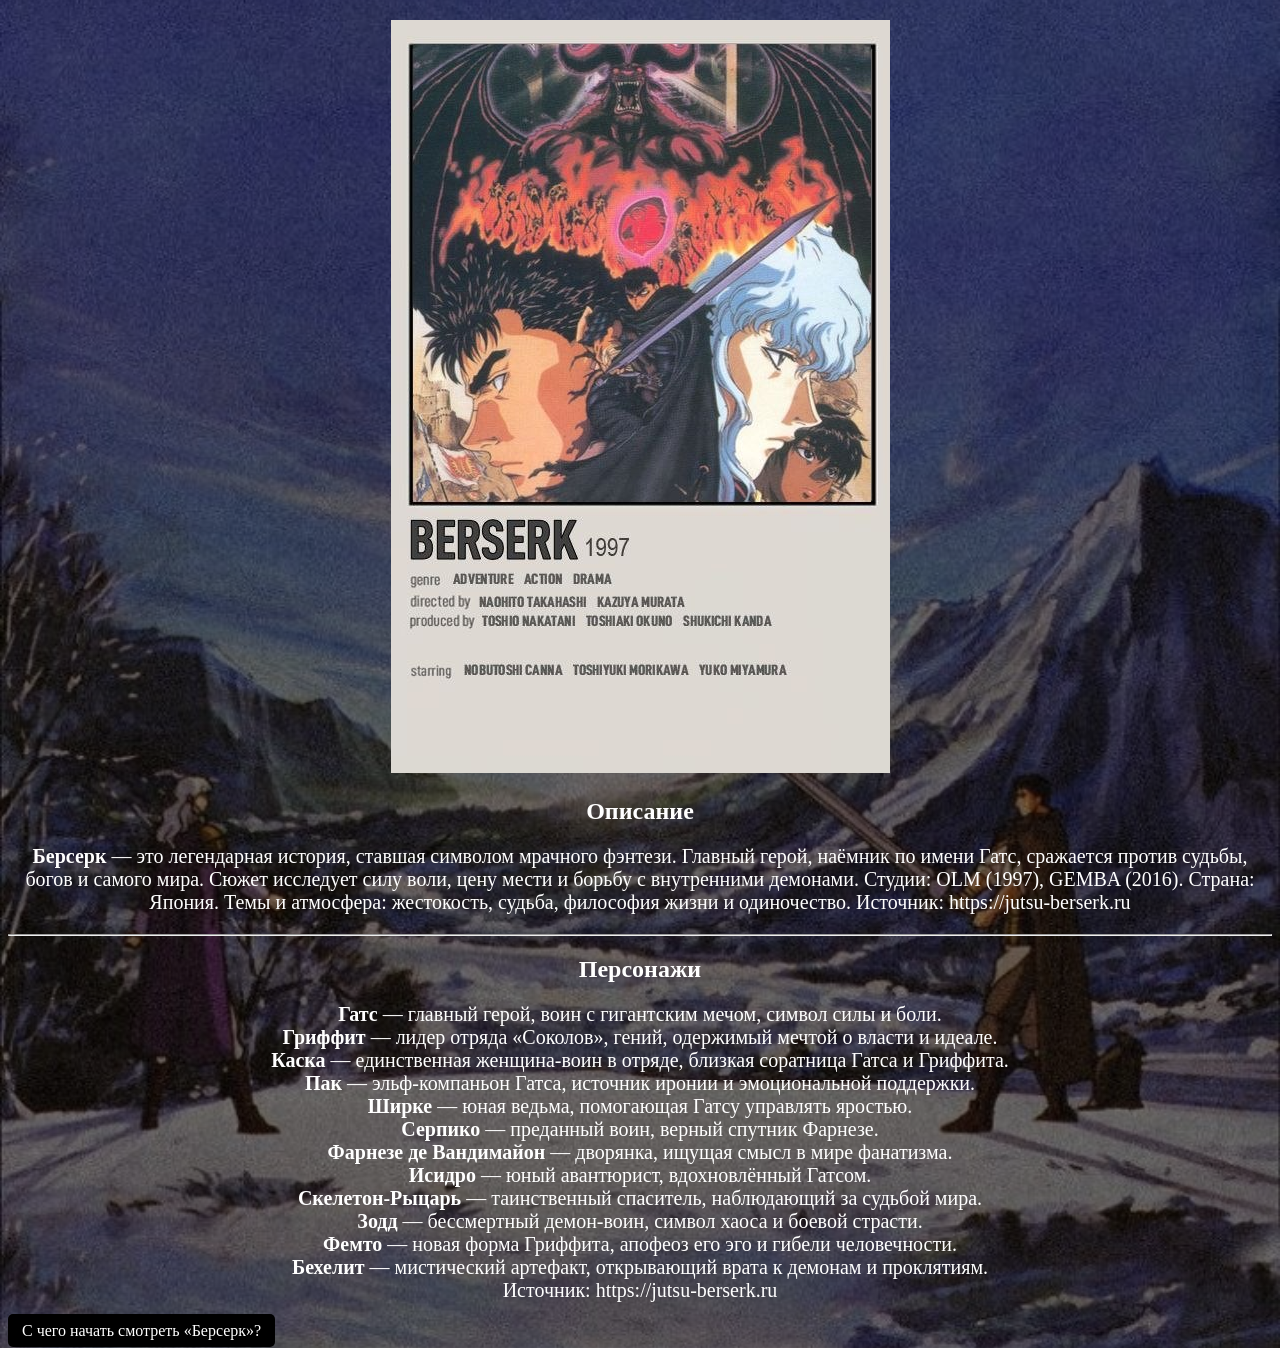
<file: index.html>
<!DOCTYPE html>

<html>
    <head>
        <meta charset="UTF-8">
        <meta name="viewport" content="width=device-width, initial-scale=1.0">
        <title>Berserk</title>
        <link rel = "stylesheet" href = "style.css">
        <!-- <link rel="stylesheet" href="style.css"> -->
    </head>

    <body>
        <!-- <h2>Heading 2</h2>
        <h3>Heading 3</h3>
        <h4>Heading 4</h4>
        <h5>Heading 5</h5>
        <h6>Heading 6</h6> -->
        <p>
            <img src="berserk.jpg" alt="Berserk Guts">
        </p>
        
        <h2>
            Описание
        </h2>

        <p>
            <b>Берсерк</b> — это легендарная история, ставшая символом мрачного фэнтези. Главный герой, наёмник по имени Гатс, сражается против судьбы, богов и самого мира. Сюжет исследует силу воли, цену мести и борьбу с внутренними демонами. Студии: OLM (1997), GEMBA (2016). Страна: Япония. Темы и атмосфера: жестокость, судьба, философия жизни и одиночество.
Источник: https://jutsu-berserk.ru
        </p> 
        <hr>
        <h2>
            Персонажи
        </h2>
        <p>
            <b>Гатс</b> — главный герой, воин с гигантским мечом, символ силы и боли. <br>
<b>Гриффит</b> — лидер отряда «Соколов», гений, одержимый мечтой о власти и идеале. <br>
<b>Каска</b> — единственная женщина-воин в отряде, близкая соратница Гатса и Гриффита. <br>
<b>Пак</b> — эльф-компаньон Гатса, источник иронии и эмоциональной поддержки. <br>
<b>Ширке</b> — юная ведьма, помогающая Гатсу управлять яростью. <br>
<b>Серпико</b> — преданный воин, верный спутник Фарнезе. <br>
<b>Фарнезе де Вандимайон</b> — дворянка, ищущая смысл в мире фанатизма. <br>
<b>Исидро</b> — юный авантюрист, вдохновлённый Гатсом. <br>
<b>Скелетон-Рыцарь</b> — таинственный спаситель, наблюдающий за судьбой мира. <br>
<b>Зодд</b> — бессмертный демон-воин, символ хаоса и боевой страсти. <br>
<b>Фемто</b> — новая форма Гриффита, апофеоз его эго и гибели человечности. <br>
<b>Бехелит</b> — мистический артефакт, открывающий врата к демонам и проклятиям. <br>
Источник: https://jutsu-berserk.ru
        </p>

         <a href="new2.html" class="button">
   С чего начать смотреть «Берсерк»?
</a>
    </body>
</html
</file>
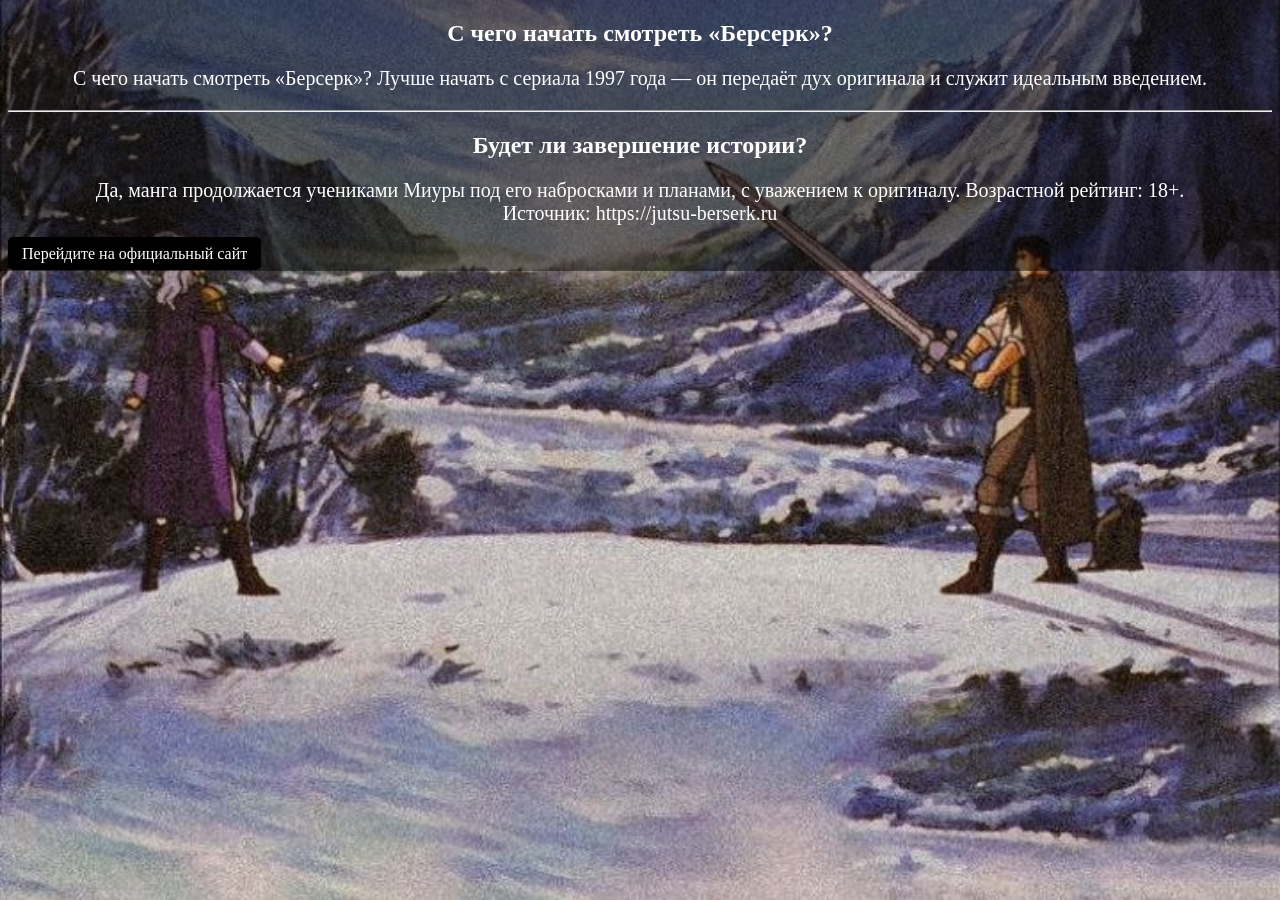
<file: new2.html>
<!DOCTYPE html>

<html>
    <head>
        <meta name="viewport" content="width=device-width, initial-scale=1.0">
        <title>Berserk</title>
        <link rel = "stylesheet" href = "style.css ">

    </head>

    <body>

        <h2>
            С чего начать смотреть «Берсерк»?
        </h2>

        <p>
            С чего начать смотреть «Берсерк»?
Лучше начать с сериала 1997 года — он передаёт дух оригинала и служит идеальным введением.
        </p>
        <hr>
        <h2>
            Будет ли завершение истории?
        </h2>

        <p>
            Да, манга продолжается учениками Миуры под его набросками и планами, с уважением к оригиналу.

Возрастной рейтинг: 18+.<br>
Источник: https://jutsu-berserk.ru
        </p>
        <!-- <a href="new2.html" С чего начать смотреть «Берсерк»? ></a> -->

        <!-- <a href="https://jutsu-berserk.ru/" 
   style="color: white; background-color: rgba(0,0,0,0.6); padding: 4px 8px; border-radius: 4px; text-decoration: none;">
   Перейдите на официальный сайт
</a> -->
    <a href="https://jutsu-berserk.ru/" class="button" target="_blank">
   Перейдите на официальный сайт
</a>

</html>
</file>
<file: style.css>
/* body {
    background-image: url("backround_image.jpg");
    background-size: cover;
    background-repeat: no-repeat;
    background-position: center;
} */
 body {
    background-image: linear-gradient(rgba(0,0,0,0.5), rgba(0,0,0,0.5)), url("backround_image.jpg");
    background-size: cover;
    background-repeat: no-repeat;
    background-position: center;
    color: white; /* Matn rangini oq qilamiz */
}
img {
    max-width: 100%;
    height: auto;
}
/* h1, p {
    color: white;
    text-shadow: 2px 2px 4px rgba(0,0,0,0.7);
} */
h1{
    text-align : center;
 }
h2 {
     text-align : center ;
 }
p {
     color: white; 
    text-align: center; 
     font-size: 20px;
 }

a.button {
    background: black;
    color: white;
    padding: 8px 14px;
    border-radius: 5px;
    text-decoration: none;
}

a.button:hover {
    background: gray;
}
</file>
